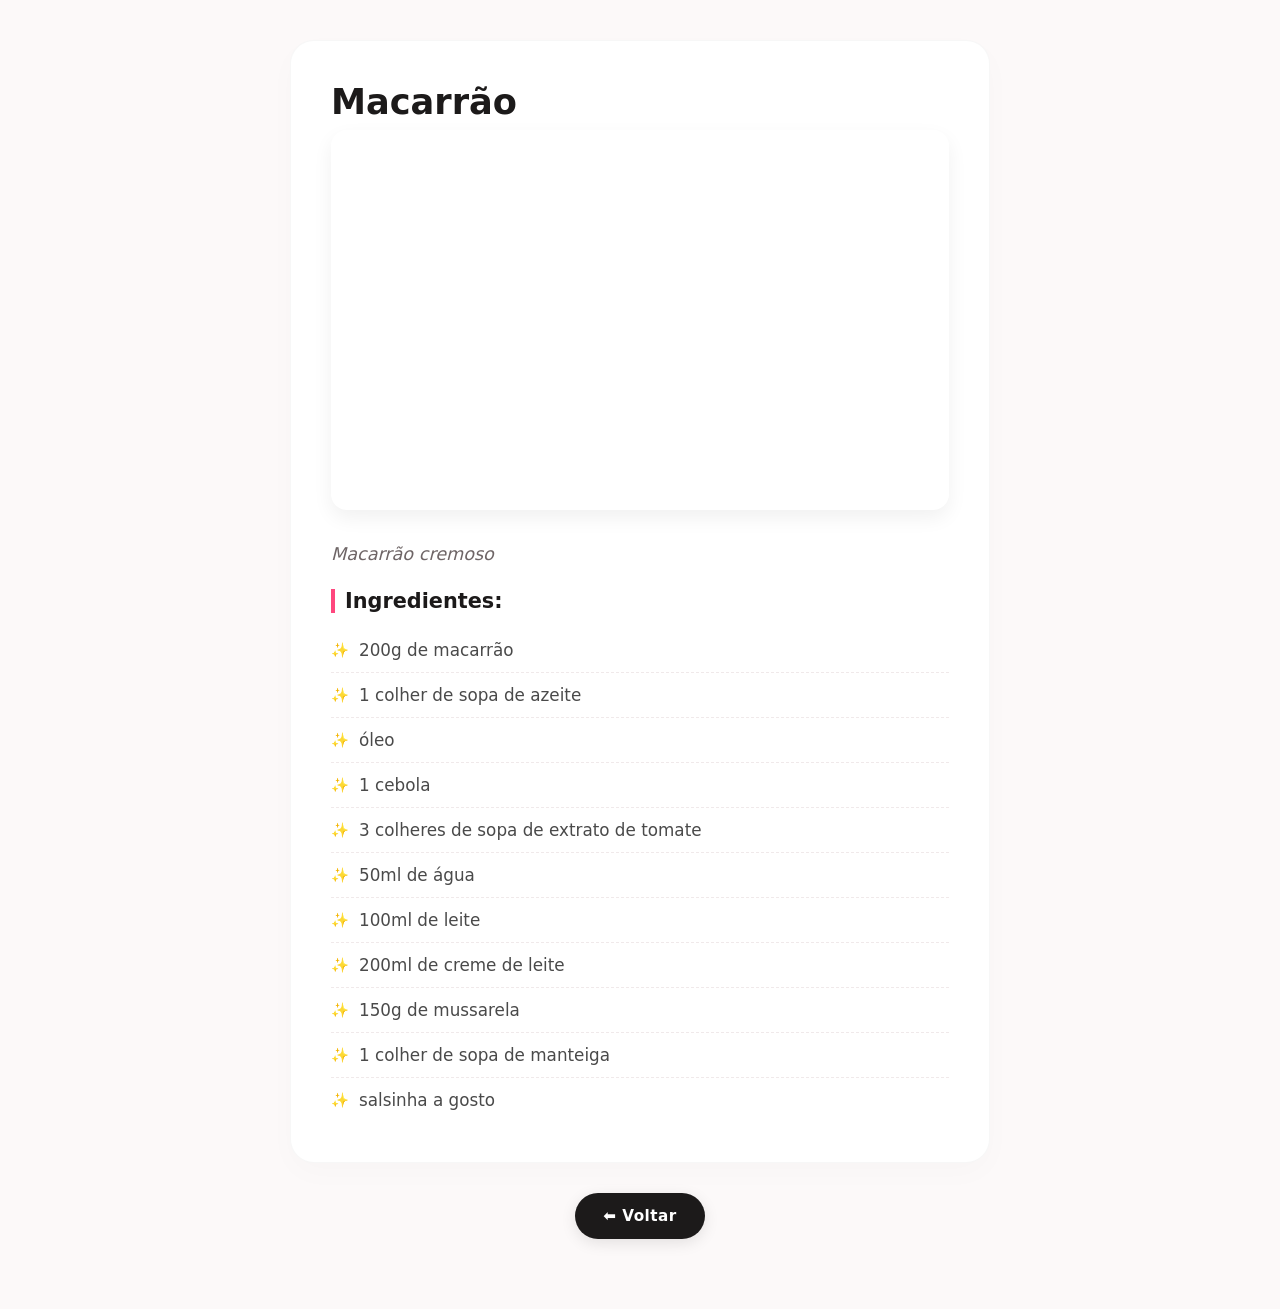
<file: dia a dia.html>
<!DOCTYPE html>
<html lang="en">

<head>
    <meta charset="UTF-8">
    <meta name="viewport" content="width=device-width, initial-scale=1.0">
    <link rel="stylesheet" href="receitas.css">
    <title>comida</title>
</head>

<body>


  

    <div class="container">
        <!-- RECEITA 1 -->
        <div class="card">
            <h2>Macarrão</h2>

            <iframe src="https://www.youtube.com/embed/WvqbI5RLMQ4" allowfullscreen></iframe>

            <p>Macarrão cremoso</p>

            <h3>Ingredientes:</h3>
            <ul>
                <li>200g de macarrão</li>
                <li>1 colher de sopa de azeite</li>
                <li>óleo</li>
                <li>1 cebola</li>
                <li>3 colheres de sopa de extrato de tomate</li>
                <li>50ml de água</li>
                <li>100ml de leite</li>
                <li>200ml de creme de leite</li>
                <li>150g de mussarela</li>
                <li>1 colher de sopa de manteiga</li>
                <li>salsinha a gosto</li>


            </ul>
        </div>
    </div>
    <!-- 🔙 BOTÃO DE VOLTAR -->
    <div style="text-align:center; margin: 30px;">
        <a href="index.html" class="btn-voltar">⬅ Voltar </a>
    </div>

</body>

</html>
</file>
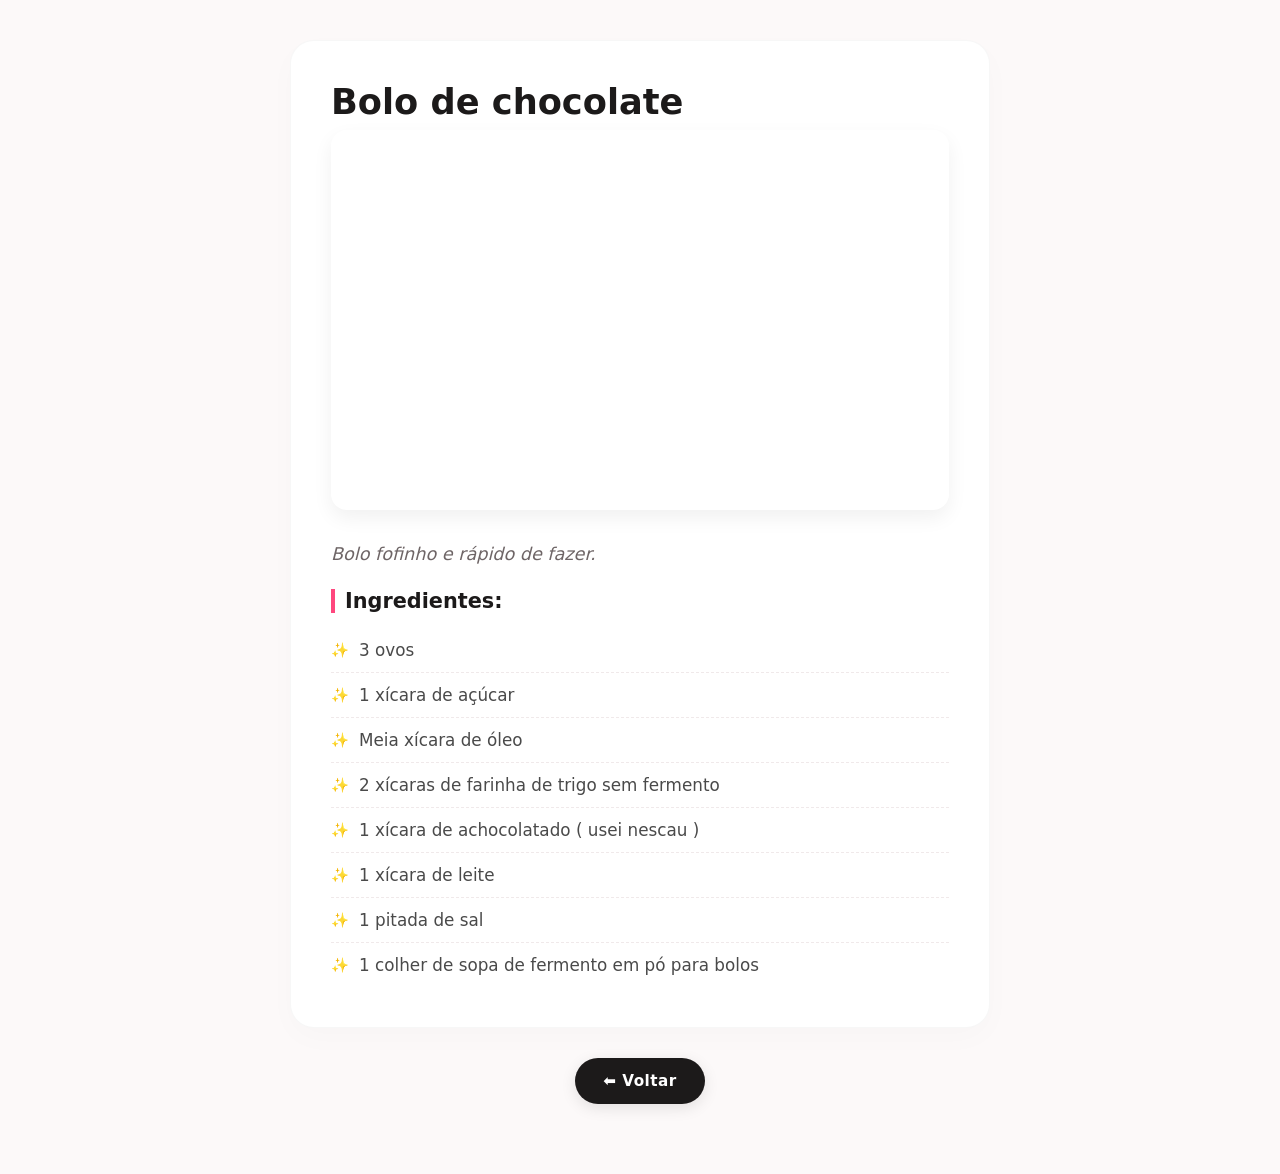
<file: doces.html>
<!DOCTYPE html>
<html lang="en">

<head>
    <meta charset="UTF-8">
    <meta name="viewport" content="width=device-width, initial-scale=1.0">
    <link rel="stylesheet" href="receitas.css">
    <title>Doce</title>
</head>

<body>


 

    <div class="container">
        <div class="card">
            <h2>Bolo de chocolate</h2>

            <iframe src="https://www.youtube.com/embed/jBIrssJu6os" allowfullscreen></iframe>

            <p>Bolo fofinho e rápido de fazer.</p>

            <h3>Ingredientes:</h3>
            <ul>
                <li>3 ovos </li>
                <li>1 xícara de açúcar </li>
                <li>Meia xícara de óleo </li>
                <li>2 xícaras de farinha de trigo sem fermento </li>
                <li>1 xícara de achocolatado ( usei nescau ) </li>
                <li>1 xícara de leite </li>
                <li>1 pitada de sal </li>
                <li>1 colher de sopa de fermento em pó para bolos </li>

            </ul>
        </div>
    </div>
    <!-- 🔙 BOTÃO DE VOLTAR -->
    <div style="text-align:center; margin: 30px;">
        <a href="index.html" class="btn-voltar">⬅ Voltar</a>
    </div>
</body>

</html>
</file>
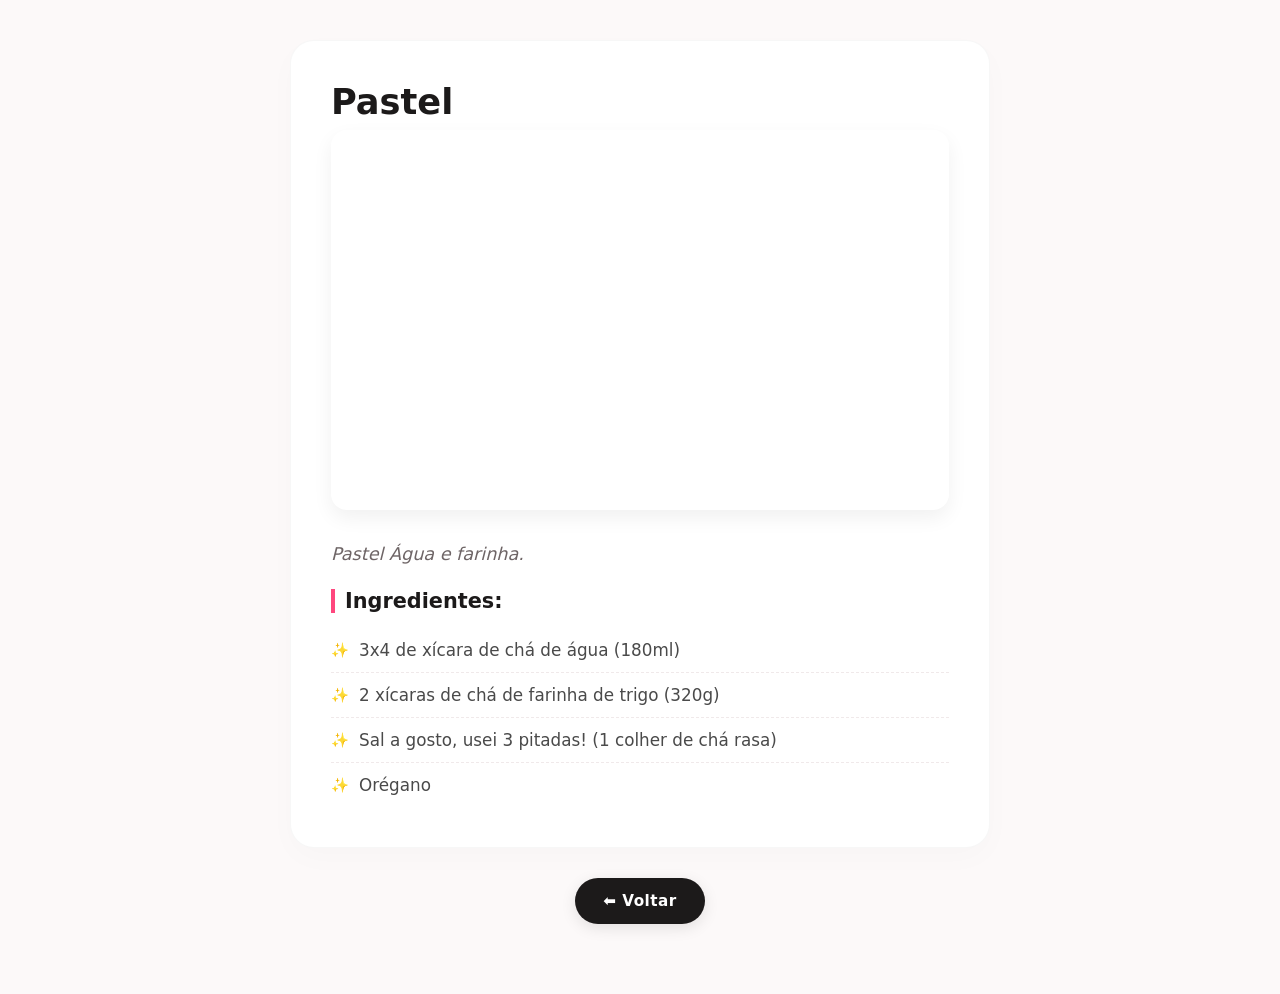
<file: salgados.html>
<!DOCTYPE html>
<html lang="en">

<head>
    <meta charset="UTF-8">
    <meta name="viewport" content="width=device-width, initial-scale=1.0">
    <link rel="stylesheet" href="receitas.css">
    <title>Salgado</title>
</head>

<body>

  

    <div class="container">
        <div class="card">
            <h2>Pastel</h2>

            <iframe src="https://www.youtube.com/embed/xWmFvEwqu7k" allowfullscreen></iframe>

            <p>Pastel Água e farinha.</p>

            <h3>Ingredientes:</h3>
            <ul>
                <li>3x4 de xícara de chá de água (180ml)</li>
                <li>2 xícaras de chá de farinha de trigo (320g)</li>
                <li>Sal a gosto, usei 3 pitadas! (1 colher de chá rasa)</li>
                <li>Orégano</li>
            </ul>
        </div>
    </div>


    <!-- 🔙 BOTÃO DE VOLTAR -->
    <div style="text-align:center; margin: 30px;">
        <a href="index.html" class="btn-voltar">⬅ Voltar </a>
    </div>

</body>

</html>
</file>
<file: receitas.css>
/* DESIGN SYSTEM & CONFIGURAÇÕES GERAIS */
* {
    margin: 0;
    padding: 0;
    box-sizing: border-box;
    -webkit-font-smoothing: antialiased;
}

:root {
    --bg-global: #fcf9f9;
    --texto-principal: #1c1a1a;
    --texto-secundario: #6e6566;
    --rosa-accent: #ff477e;
    --rosa-suave: #fff0f3;
    --transicao: all 0.4s cubic-bezier(0.25, 1, 0.5, 1);
}

body {
    background-color: var(--bg-global);
    color: var(--texto-principal);
    font-family: 'Inter', 'Segoe UI', system-ui, sans-serif;
    padding: 40px 20px;
    display: flex;
    flex-direction: column;
    align-items: center;
    min-height: 100vh;
}

/* CONTAINER CENTRALIZADO */
.container {
    width: 100%;
    max-width: 700px; /* Largura perfeita para leitura e vídeo */
    margin: 0 auto;
}

/* CARD DA RECEITA (PROFISSIONAL E CLEAN) */
.card {
    background: #ffffff;
    border-radius: 24px;
    padding: 40px;
    box-shadow: 0 10px 30px rgba(0, 0, 0, 0.02);
    border: 1px solid rgba(0, 0, 0, 0.03);
    transition: var(--transicao);
}

/* HOVER NO CARD CENTRAL */
.card:hover {
    transform: translateY(-5px);
    box-shadow: 0 20px 40px rgba(255, 71, 126, 0.05);
    border-color: rgba(255, 71, 126, 0.15);
}

/* TÍTULO DA RECEITA */
.card h2 {
    font-size: 2.2rem;
    font-weight: 800;
    color: var(--texto-principal);
    margin-bottom: 8px;
    position: relative;
    display: inline-block;
}

/* DESCRIÇÃO DA RECEITA (EMBAIXO DO TÍTULO) */
.card p {
    font-size: 1.1rem;
    color: var(--texto-secundario);
    font-style: italic;
    margin-bottom: 25px;
}

/* 📺 VÍDEO DO YOUTUBE TOTALMENTE RESPONSIVO */
iframe {
    width: 100%;
    height: 380px;
    border: none;
    border-radius: 16px;
    margin-bottom: 30px;
    box-shadow: 0 8px 20px rgba(0, 0, 0, 0.06);
    transition: var(--transicao);
}

/* HOVER NO VÍDEO */
iframe:hover {
    transform: scale(1.01);
    box-shadow: 0 12px 25px rgba(255, 71, 126, 0.12);
}

/* SEÇÃO DE INGREDIENTES */
.card h3 {
    font-size: 1.3rem;
    font-weight: 700;
    color: var(--texto-principal);
    margin-bottom: 15px;
    border-left: 4px solid var(--rosa-accent);
    padding-left: 10px;
}

/* LISTA DE INGREDIENTES STYLISH */
.card ul {
    list-style: none; /* Remove as bolinhas padrão feias */
}

.card ul li {
    font-size: 1.05rem;
    color: #4a4a4a;
    padding: 12px 0;
    border-bottom: 1px dashed #f0e9ea;
    display: flex;
    align-items: center;
}

/* Adiciona um detalhe sutil antes de cada ingrediente */
.card ul li::before {
    content: "✨";
    margin-right: 10px;
    font-size: 0.9rem;
}

.card ul li:last-child {
    border-bottom: none; /* Remove a linha no último item */
}

/* 🔙 BOTÃO DE VOLTAR COM BASTANTE HOVER */
.btn-voltar {
    display: inline-block;
    background-color: #1c1a1a;
    color: #ffffff;
    text-decoration: none;
    padding: 14px 28px;
    border-radius: 50px;
    font-weight: 600;
    font-size: 0.95rem;
    letter-spacing: 0.5px;
    box-shadow: 0 4px 15px rgba(0, 0, 0, 0.1);
    transition: var(--transicao);
}

/* HOVER EXTREMO NO BOTÃO VOLTAR */
.btn-voltar:hover {
    background-color: var(--rosa-accent);
    transform: translateX(-5px); /* Dá a sensação de que o botão está "apontando" para trás */
    box-shadow: 0 8px 20px rgba(255, 71, 126, 0.3);
}

/* 📱 RESPONSIVIDADE PARA CELULARES */
@media (max-width: 600px) {
    body {
        padding: 20px 10px;
    }

    .card {
        padding: 25px 20px;
        border-radius: 20px;
    }

    .card h2 {
        font-size: 1.8rem;
    }

    iframe {
        height: 220px; /* Diminui a altura do vídeo no celular para não quebrar a tela */
        margin-bottom: 20px;
    }
}
</file>
